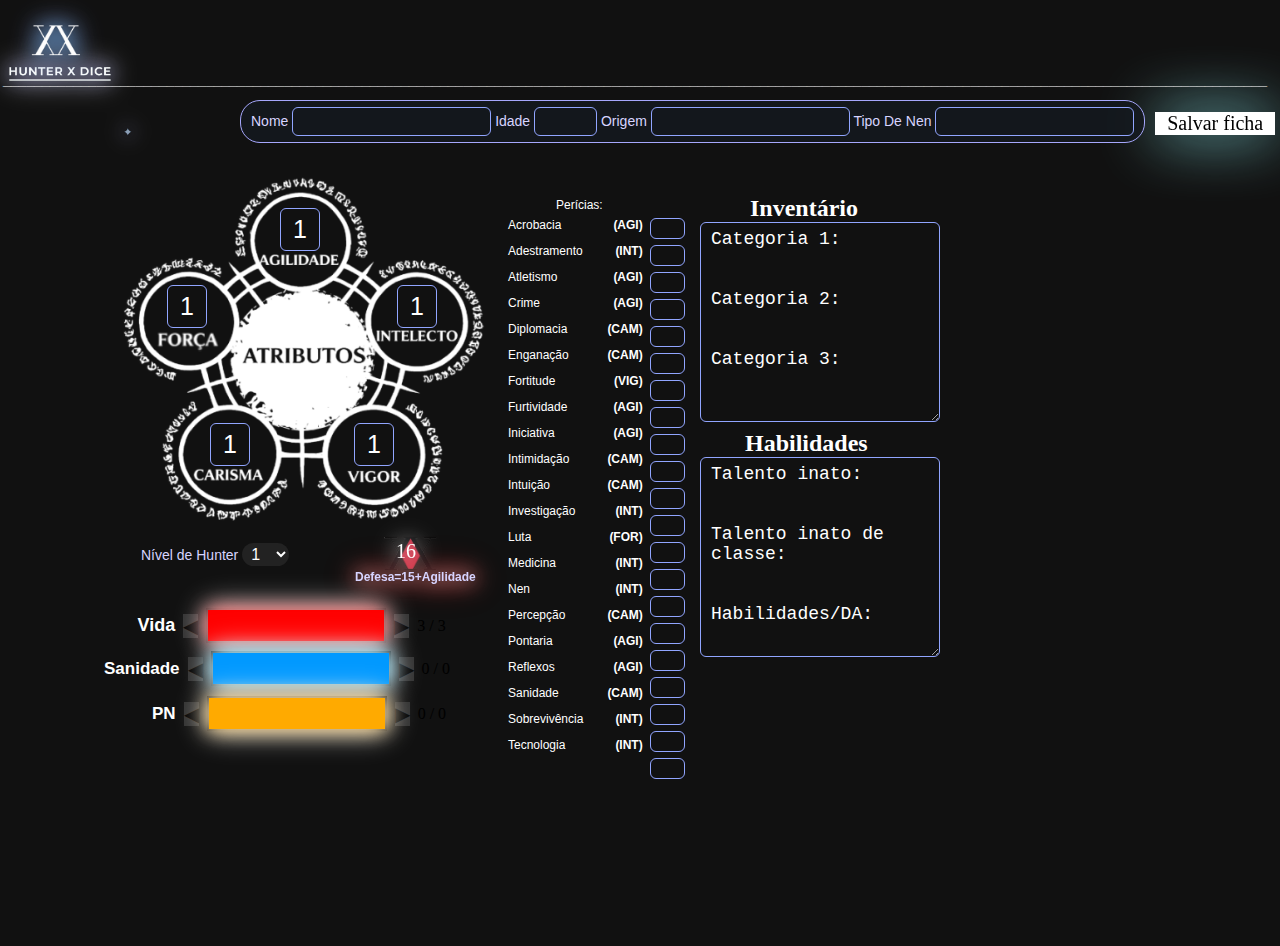
<file: index.html>
<!DOCTYPE html>
<html lang="pt-br">
<head>
    <meta charset="UTF-8">
    <meta name="viewport" content="width=device-width, initial-scale=1.0">
    <link rel="stylesheet" href="style.css">
    <title>Hunter x Dice</title>
    <meta name="google-site-verification" content="WKDHxNgpjgsGL3aSXZC8raJIjGCuxmYshkGYuW7IwKA" />
</head>
<body>
    <header>
        <div class="container">
            <nav>
              <img src="img/hxd.png" alt="hxd" class="hxd">

              
              <div id="lista-fichas"></div>
              
              <button onclick="salvarFicha()" class="salvarficha">Salvar ficha</button>
              



            <div class="atr">
              <input type="number" class="num-atr forca" value="1">
              <input type="number" class="num-atr agilidade" value="1">
              <input type="number" class="num-atr carisma" value="1">
              <input type="number" class="num-atr intelecto" value="1">
              <input type="number" class="num-atr vigor" value="1">

            </div>
          <div class="pericias1">
            <div class="pontos">
                <input type="number" class="num-pericia acrobacia">
                <input type="number" class="num-pericia adestramento">
                <input type="number" class="num-pericia atletismo">
                <input type="number" class="num-pericia crime">
                <input type="number" class="num-pericia diplomacia">
                <input type="number" class="num-pericia enganacao">
                <input type="number" class="num-pericia fortitude">
                <input type="number" class="num-pericia furtividade">
                <input type="number" class="num-pericia iniciativa">
                <input type="number" class="num-pericia intimidacao">
                <input type="number" class="num-pericia intuicao">
                <input type="number" class="num-pericia investigacao">
                <input type="number" class="num-pericia luta">
                <input type="number" class="num-pericia medicina">
                <input type="number" class="num-pericia nen">
                <input type="number" class="num-pericia percepcao">
                <input type="number" class="num-pericia pontaria">
                <input type="number" class="num-pericia reflexos">
                <input type="number" class="num-pericia sanidade">
                <input type="number" class="num-pericia sobrevivencia">
                <input type="number" class="num-pericia tecnologia">
            </div>
                <ul class="pericias">
                    <p>&nbsp;&nbsp;&nbsp;&nbsp;&nbsp;&nbsp;&nbsp;&nbsp;&nbsp;&nbsp;&nbsp;&nbsp;&nbsp;&nbsp;&nbsp;&nbsp;&nbsp;&nbsp;Perícias:</p>
                    <table class="pericias">
  <tr><td>Acrobacia</td><td>(AGI)</td></tr>
  <tr><td>Adestramento</td><td>(INT)</td></tr>
  <tr><td>Atletismo</td><td>(AGI)</td></tr>
  <tr><td>Crime</td><td>(AGI)</td></tr>
  <tr><td>Diplomacia</td><td>(CAM)</td></tr>
  <tr><td>Enganação</td><td>(CAM)</td></tr>
  <tr><td>Fortitude</td><td>(VIG)</td></tr>
  <tr><td>Furtividade</td><td>(AGI)</td></tr>
  <tr><td>Iniciativa</td><td>(AGI)</td></tr>
  <tr><td>Intimidação</td><td>(CAM)</td></tr>
  <tr><td>Intuição</td><td>(CAM)</td></tr>
  <tr><td>Investigação</td><td>(INT)</td></tr>
  <tr><td>Luta</td><td>(FOR)</td></tr>
  <tr><td>Medicina</td><td>(INT)</td></tr>
  <tr><td>Nen</td><td>(INT)</td></tr>
  <tr><td>Percepção</td><td>(CAM)</td></tr>
  <tr><td>Pontaria</td><td>(AGI)</td></tr>
  <tr><td>Reflexos</td><td>(AGI)</td></tr>
  <tr><td>Sanidade</td><td>(CAM)</td></tr>
  <tr><td>Sobrevivência</td><td>(INT)</td></tr>
  <tr><td>Tecnologia</td><td>(INT)</td></tr>
                </ul>
              </div>
        
</table>
                <ul class="linha">
                    <h3>  __________________________________________________________________________________________________________________________________________________________________</h3>
                </ul>
                <img src="img/atributos.png" alt="atributos" class="atributos">
                <a href="index.html">
                <img src="img/logo hunter x hunter dice.png" alt="Hunter x Dice"
                class="logo" style="border: none; outline: none;">
                </a>
                <form class="ficha">

  <label>
    Nome
    <input type="text" name="nome">
  </label>

  <label>
    Idade
    <input type="number" name="idade" min="0" max="150">
  </label>
  <label>
    Origem
    <input list="origens" name="origem" id="origem">
    <datalist id="origens">
      <option value="Acadêmico">
      <option value="Assassino Arrependido">
      <option value="Atleta">
      <option value="Companheiro">
      <option value="Criminoso"></option>
      <option value="Espião"></option>
      <option value="Humano normal"></option>
      <option value="Investigador"></option>
      <option value="Lutador"></option>
      <option value="Mercenário"></option>
      <option value="Militar"></option>
      <option value="Tank"></option>
      <option value="Técnico de Informática"></option>
      <option value="Vingador"></option>
      <option value="Vítima"></option>
    </datalist>
  </label>
  <label>
    Tipo De Nen
    <input list="listaNen" id="nen">
    <datalist id="listaNen">

      <option value="Fortificação">Fortificação</option>
      <option value="Emissão">Emissão</option>
      <option value="Transmutação">Transmutação</option>
      <option value="Conjuração">Conjuração</option>
      <option value="Manipulação">Manipulação</option>
      <option value="Especialização">Especialização</option>
    </datalist>
  </label>
      <div class="nivel-hunter">
        <label for="nivel">Nível de Hunter</label>
        <select id="nivel">
          <option value='1'>1</option>
          <option value='2'>2</option>
          <option value='3'>3</option>
          <option value='4'>4</option>
          <option value='5'>5</option>
          <option value='6'>6</option>
          <option value='7'>7</option>
          <option value='8'>8</option>
          <option value='9'>9</option>
          <option value='10'>10</option>
          <option value='11'>11</option>
          <option value='12'>12</option>
          <option value='13'>13</option>
          <option value='14'>14</option>
          <option value='15'>15</option>
        </select>
      </div>
        <div class="escudao">
          <img src="img/escudo.png" alt="escudo" class="escudo">
          <h2 class="defesa">Defesa=15+Agilidade</h2>
          <span id="valordefesa">15</span>

        </div>
      </div>
        <div class="vida-container">
          <h2 class="nomeVida">Vida</h2>
          <button id="vida-menos" type="button">◀</button>

          <div class="barra-vida">
            <div class="vidaAtual"></div>
          </div>

          <button id="vida-mais" type="button">▶</button>

          <span id="vida-numero">0</span>
        </div>


        <div class="sanidade-container">
          <h2 class="nomeSanidade">Sanidade</h2>
          <button id="sanidade-menos" type="button">◀</button>

          <div class="barra-sanidade">
            <div class="sanidade-atual"></div>
          </div>

          <button id="sanidade-mais" type="button">▶</button>

          <span id="sanidade-numero">0</span>
        </div>
        <div class="pn-container">
          <h2 class="nomePN">PN</h2>
          <button id="pn-menos" type="button">◀</button>

          <div class="barra-pn">
            <div class="pn-atual"></div>
          </div>

          <button id="pn-mais" type="button">▶</button>

          <span id="pn-numero">0</span>
        </div>
        <div class="inventario">
          <h2 class="inventariotxt">Inventário</h2>
          <textarea type="text" id="inventario">Categoria 1:


Categoria 2:


Categoria 3:
          </textarea>
        </div>
        <div class="poderes">
          <h2 class="poderestxt">Habilidades</h2>
          <textarea type="text" id="poderes">Talento inato: 


Talento inato de classe: 


Habilidades/DA: 
          </textarea>
        </div>





</form>
            </nav>
        </div>
    </header>
          <script src="script.js"></script>
</body>
</html>
</file>
<file: style.css>
*{
    margin: 0;
    padding: 0;
    box-sizing: border-box;
    text-decoration: none;
    outline: none;
}
body{
    background-color: #111111;
}


.logo {
    position: absolute;
    width: 120px;
    height: auto;
    top: 0px;
    left: -4px;
    padding: -200px 0;
    filter: drop-shadow(0 0 10px #5bcbff)
          drop-shadow(0 0 12px #abadff);
}




.ul{
    position: absolute;
    top: 30px;
    left: 364px;
    font-size: 22px;
}
.ul a{
    color: rgb(255, 255, 255);
    text-decoration: none;
    margin-right: 20px;
    display: inline-block;
    font-family: Inter;
    font-size: 20px;
    letter-spacing: 0.5px;
    display: inline-block;
    transform: scaleY(1.3);
}
.linha {
    color: white;
    position: absolute;
    left: 3px;
    top: 72px;
    width: 0px;
    height: auto;
    background: linear-gradient(90deg, #c084fc, #22d3ee);
}




.ficha {
    position: absolute;
    color: rgb(255, 255, 255);
    top: 100px;
    left: 240px;
    background: rgba(20, 25, 30, 0.85);
  color: #d7d4ff;
  border: 1px solid #a6a7fc;
  border-radius: 20px;
  padding: 6px 10px;
  font-size: 14px;
  outline: none;
}

input[type="number"]::-webkit-inner-spin-button,
input[type="number"]::-webkit-outer-spin-button {
  -webkit-appearance: none;
  margin: 0;
}

input,
textarea,
select{
  background: transparent;
  color: #ffffff;
  border: 1px solid #91a5ff;
  border-radius: 6px;
  padding: 6px 10px;
  outline: none;
}






.pericias {
        color: white;
        width: 100px;
        border-collapse: collapse;
        font-family: Arial, sans-serif;
        font-size: 12px;
        padding: 188px 31pc;
}

.pericias td {
  padding: 6px 12px;
}

.pericias td:first-child {
  text-align: left;
}

.pericias td:last-child {
  text-align: right;
  font-weight: bold;
}

.num-pericia {
  width: 35px;
  height: 21px;
  font-size: 13px;
  text-align: center;
  
}
.pontos {
    position: absolute;
  display: flex;
  flex-direction: column;
  gap: 6px;
  left: 650px;
  top: 218px;
}




.atributos {
    color: white;
    position: absolute;
    left: 80px;
    top: 162px;
    width: 450px;
}

.atr {
    position: relative;
  width: 7px;
  height: 10px;

  
}
.num-atr {
    font-size: 25px;
     text-align: center;
}
.agilidade {
    position: absolute;
    left: 280px;
    top: 208px;
    width: 40px;
    z-index: 10;
}
.forca {
    position: absolute;
    left: 167px;
    top: 285px;
    width: 40px;
    z-index: 10;
}
.intelecto {
    position: absolute;
    left: 397px;
    top: 285px;
    width: 40px;
    z-index: 10;
}
.carisma {
    position: absolute;
    left: 210px;
    top: 423px;
    width: 40px;
    z-index: 10;

}
.vigor {
    position: absolute;
    left: 354px;
    top: 423px;
    width: 40px;
    z-index: 10;

}





.nivel-hunter {
    position: absolute; /* ou relative se quiser dentro da ficha */
    top: 442px; /* ajuste a posição */
    left: -100px; /* ajuste a posição */
    z-index: 10; /* garante que fique acima de outros elementos */
}

.nivel-hunter select {
    width: 47px;
    font-size: 16px;
}
#nivel {
    background-color: #222;
    color: #fff;
    border: 2px solid #555;
    padding: 2px 5px;
    font-size: 16px;
    border-radius: 20px;
    border: #222;
}


.escudao {
  position: absolute;
  top: 26pc;
  left: -6pc;
  width: 100px;
  height: auto;
}


.escudo {
    position: absolute;
    width: 53px;
    height: auto;
    left: 239px;
    top: 10px;
    padding: -200px 0;
}
.defesa {
    position: absolute;
    font-size: 12px;
    left: 210px;
    top: 53px;
filter: drop-shadow(0 0 10px #ffffff)
    drop-shadow(0 0 12px #eb0000);
}
#valordefesa {
    position: absolute;
    left: 251px;
    top: 23px;
    font-size: 20px;
    font-family: arial black;
    color: #ffffff;
    filter: drop-shadow(0 0 10px #ffffff)
    drop-shadow(0 0 12px #ffffff);
}

.hxd {
    position: absolute;
    width: 150px;
    height: auto;
    top: -10px;
    left: -14px;
    color: #ffffff;
    filter: drop-shadow(0 0 10px #9294ff)
    drop-shadow(0 0 12px #ffffff);
}


.vida-container {
  display: flex;
  align-items: center;
  gap: 8px;
  margin-top: 10px;
}

.nomeVida {
  color: white;
  font-size: 18px;
  font-family: Arial;
}

.barra-vida {
  width: 180px;
  height: 35px;
  border: 2px solid #000000;
  background: #222;
}

.vidaAtual {
  height: 100%;
  width: 100%;
  background: red;
  transition: width 0.2s;
  filter: drop-shadow(0 0 10px #ff5b5b)
    drop-shadow(0 0 12px #ffffff);

}

button {
  cursor: pointer;
  font-size: 20px;
  border: 6px;
  background-color: #313131;
}
.vida-container {
    position: absolute;
    top: 37.4pc;
    left: 8.6pc;
}




.sanidade-container {
  display: flex;
  align-items: center;
  gap: 8px;
  position: absolute;
  top: 40.7pc;
  left: 6.5pc;
}

.barra-sanidade {
  width: 180px;
  height: 35px;
  border: 2px solid #000;
  background: #222;
}

.sanidade-atual {
  height: 100%;
  width: 100%;
  background: rgb(0, 153, 255);
  transition: width 0.2s ease;
  filter: drop-shadow(0 0 10px #8fe5ff)
          drop-shadow(0 0 12px #ffffff);
}

.nomeSanidade {
  font-size: 17px;
  color: #ffffff;
  font-family: arial;
}

.pn-container {
  display: flex;
  align-items: center;
  gap: 8px;
  position: absolute;
  top: 43.5pc;     /* ajuste onde quiser */
  left: 9.5pc;
}

.barra-pn {
  width: 180px;
  height: 35px;
  border: 2px solid #000;
  background: #222;
}

.pn-atual {
  height: 100%;
  width: 100%;
  background: rgb(255, 170, 0);
  transition: width 0.2s ease;
  filter: drop-shadow(0 0 10px #ffd27a)
          drop-shadow(0 0 12px #ffffff);
}

.nomePN {
  font-size: 17px;
  color: #ffffff;
  font-family: arial;
}



.salvarficha {
  position: absolute;
  background-color: #ffffff;
  color: black;
  font-family: arial Inter;
  width: 120px;
  border: 6px;
  top: 7pc;
  left: 72.2pc;
  filter: drop-shadow(0 0 30px #8eecf0);
}



#lista-fichas {
  position: absolute;
  color: white;
  left: 1156px;
  top: 140px;
  font-size: 20px;
  font-family: inter;
}



.inventariotxt {
  color: white;
  font-family: arial black;
  position: relative;
  left: 50px;
}
#inventario {
  width: 240px;
  height: 200px;
  font-size: 18px;
}
.inventario {
  position: absolute;
  top: 195px;
  left: 700px;

}


.poderestxt {
  color: white;
  font-family: arial black;
  position: relative;
  left: 45px;
}
#poderes {
  width: 240px;
  height: 200px;
  font-size: 18px;
}
.poderes {
  position: absolute;
  top: 430px;
  left: 700px;

}


.carregarficha {
  background-color: white;
  font-family: arial black;
  width: 100px;
}
.apagarficha {
  background-color: white;
}
</file>
